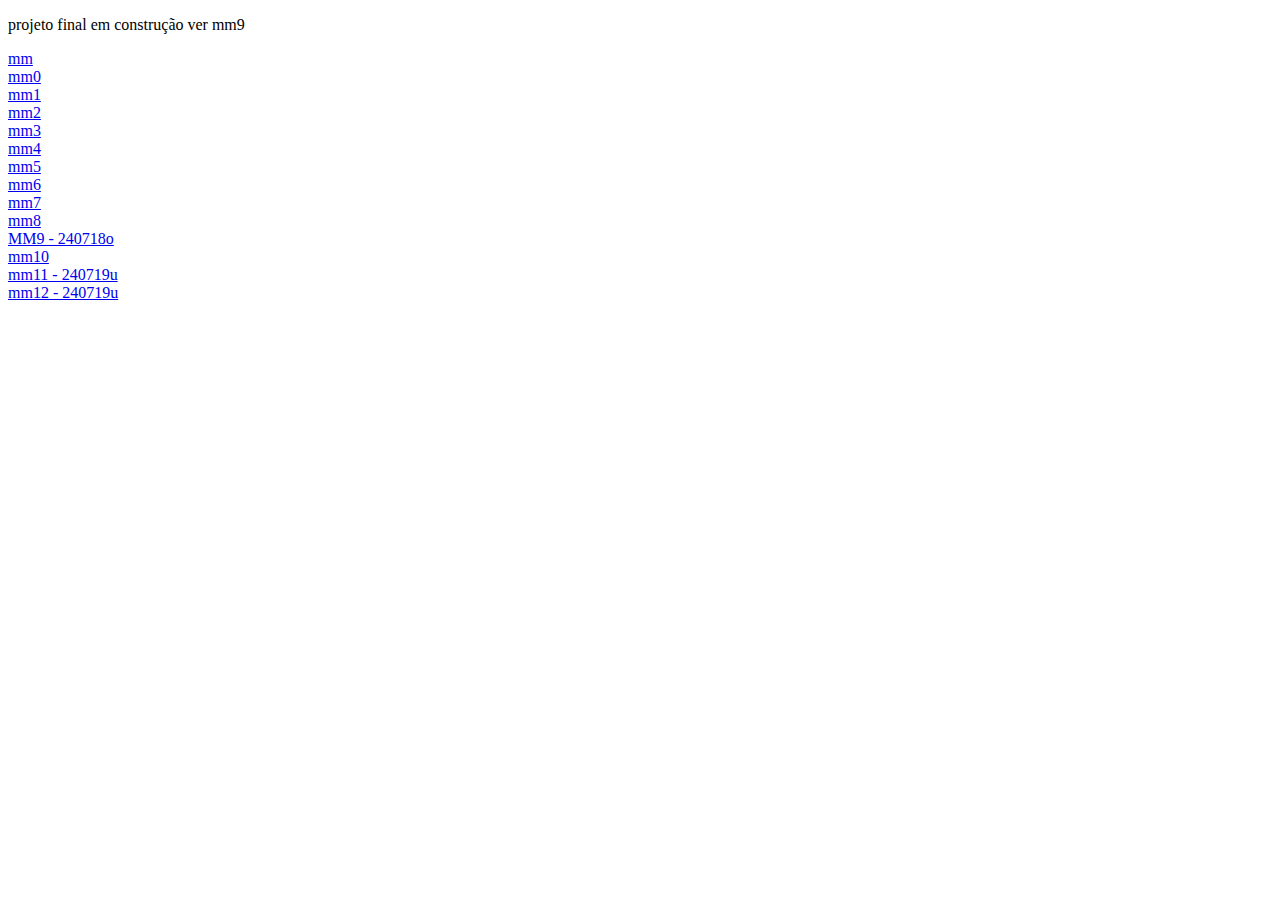
<file: index.html>
<!DOCTYPE html>
<html lang="en">
<head>
    <meta charset="UTF-8">
    <meta name="viewport" content="width=device-width, initial-scale=1.0">
    <title>mm</title>
</head>
<body>
    <p>projeto final em construção ver mm9</p>
    <a href="index.html">mm</a><br>
    <a href="mm0.html">mm0</a><br>
    <a href="mm1.html">mm1</a><br>
    <a href="mm2.html">mm2</a><br>
    <a href="mm3.html">mm3</a><br>
    <a href="mm4.html">mm4</a><br>
    <a href="mm5.html">mm5</a><br>
    <a href="mm6.html">mm6</a><br>
    <a href="mm7.html">mm7</a><br>
    <a href="mm8.html">mm8</a><br>
    <a href="mm9.html">MM9 - 240718o</a><br>
    <a href="mm10.html">mm10</a><br>
    <a href="mm11.html">mm11 - 240719u</a><br>
    <a href="mm12.html">mm12 - 240719u</a><br>
</body>
</html>
</file>
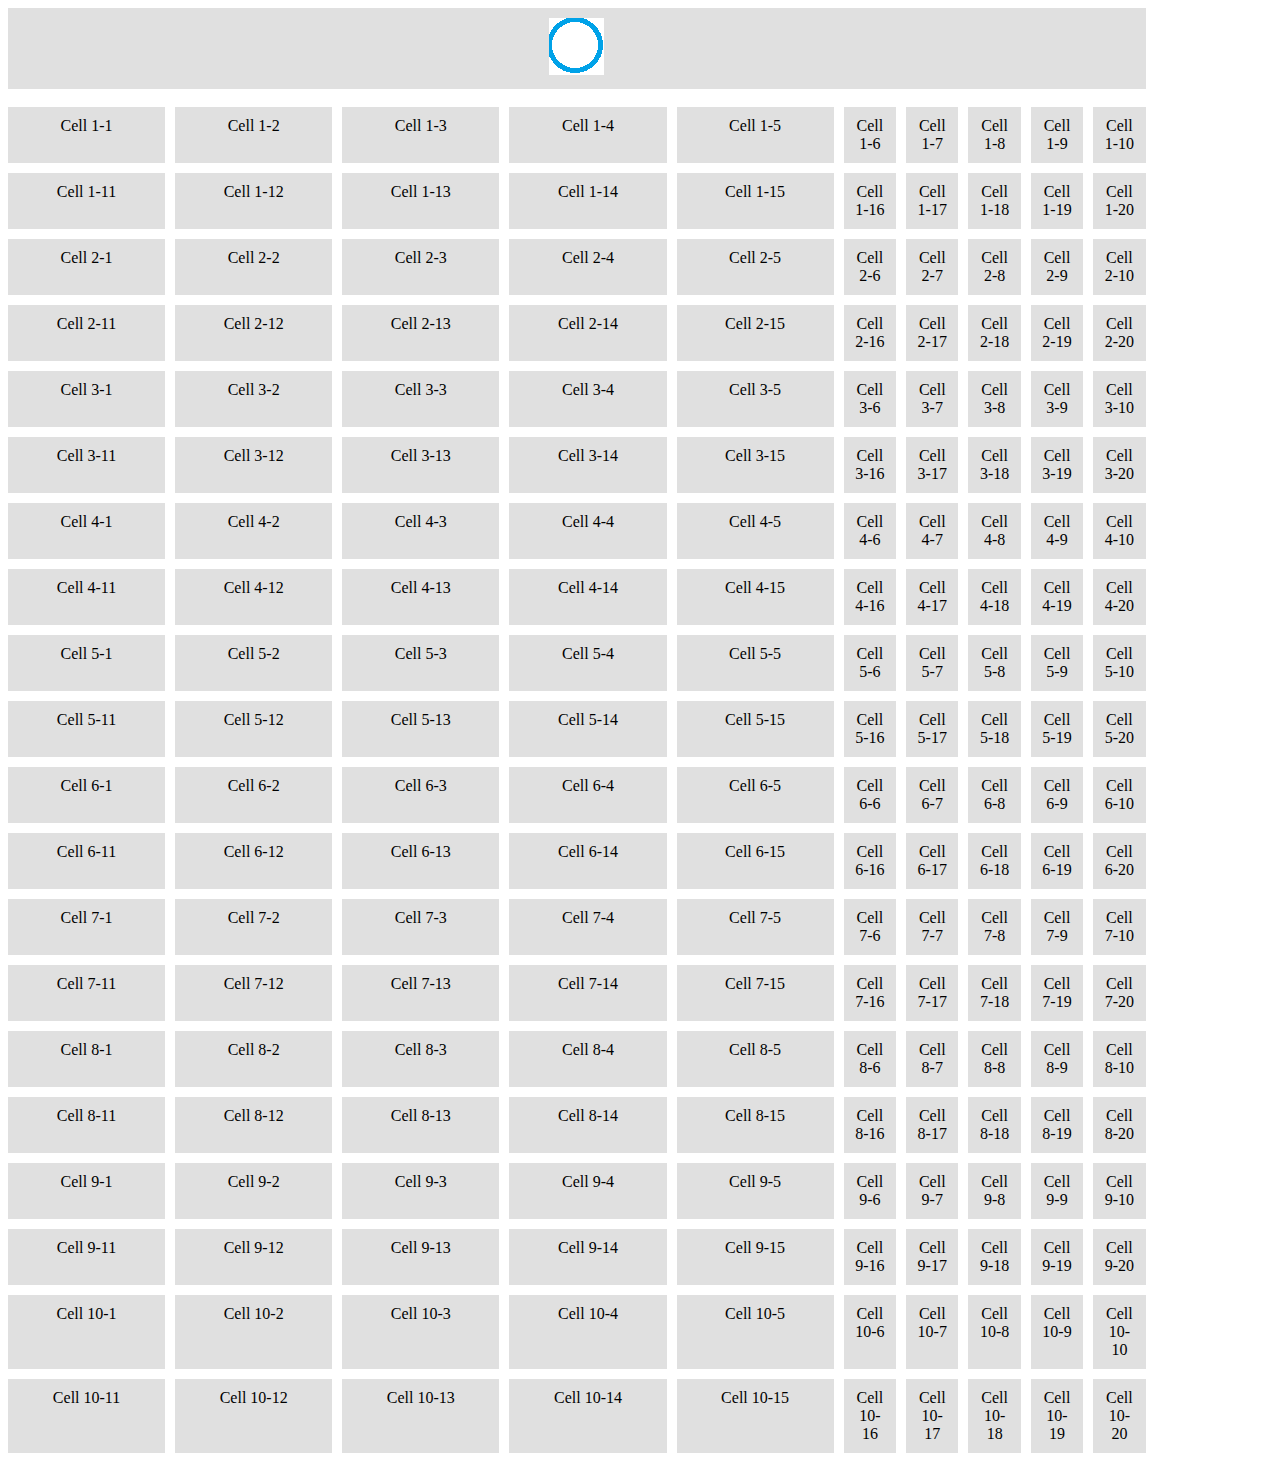
<file: mm0.html>
<!DOCTYPE html>
<html>
<head>
  <style>
    .grid0 {
      display: grid;
      grid-template-columns: 1fr;
      grid-gap: 10px;
      width: 90%;
    }
    .grid {
      display: grid;
      /*grid-template-columns: repeat(20, 1fr);*/
      grid-template-columns: 3fr 3fr 3fr 3fr 3fr 1fr 1fr 1fr 1fr 1fr;
      grid-gap: 10px;
      width: 90%;
    }
    .grid-item {
      background-color: #e0e0e0;
      padding: 10px;
      text-align: center;
    }
    .grid-item0 {
      background-color: #a79685;
      padding: 10px 20px 30px 40px;
    /*  grid-column-start: 1;
      grid-column-end: 21; */
      text-align: center;
    }
  </style>
</head>
<body>
  <div class="grid0" id="myGrid0"></div>
  <br>
  <div class="grid" id="myGrid"></div>

  <script>
    // Define the grid size
    const rows = 10;
    const columns = 20;

    // Get the grid container element
    /*const gridContainer0 = document.getElementById('myGrid0');

    const gridItem0 = document.createElement('div');
        gridItem0.className = 'grid-item0';
        gridItem0.textContent = "gird header";

        var elem = document.createElement("img");
        elem.src = "bola.png";
        //elem.setAttribute("height", "768");
        //elem.setAttribute("width", "1024");
        // elem.setAttribute("alt", "Flower");
        //document.getElementById("placehere").appendChild("elem");
        document.getElementById("myGrid0").appendChild("elem");

        gridContainer0.appendChild(gridItem0);

*/
    const gridContainer0 = document.getElementById('myGrid0');

    const gridItem = document.createElement('div');
    gridItem.className = 'grid-item';
    gridItem.id = "um";
    //gridItem.textContent = `Cell ${0}-${0}`;
    gridItem.innerHTML = "<img src='bola.png'>";

    // Append the grid item to the grid container
    gridContainer0.appendChild(gridItem);

    const gridContainer = document.getElementById('myGrid');

    // Create the grid dynamically
    for (let i = 0; i < rows; i++) {
      for (let j = 0; j < columns; j++) {
        // Create a grid item element
        const gridItem = document.createElement('div');
        gridItem.className = 'grid-item';
        var idiota = "id"+j.toString()+i.toString();
        console.log(idiota); 
        gridItem.id = idiota;
        gridItem.textContent = `Cell ${i + 1}-${j + 1}`;
        // gridItem.innerHTML = "<img src='bola.png'>";

        // Append the grid item to the grid container
        gridContainer.appendChild(gridItem);
      }
    }
  </script>
</body>
</html>
</file>
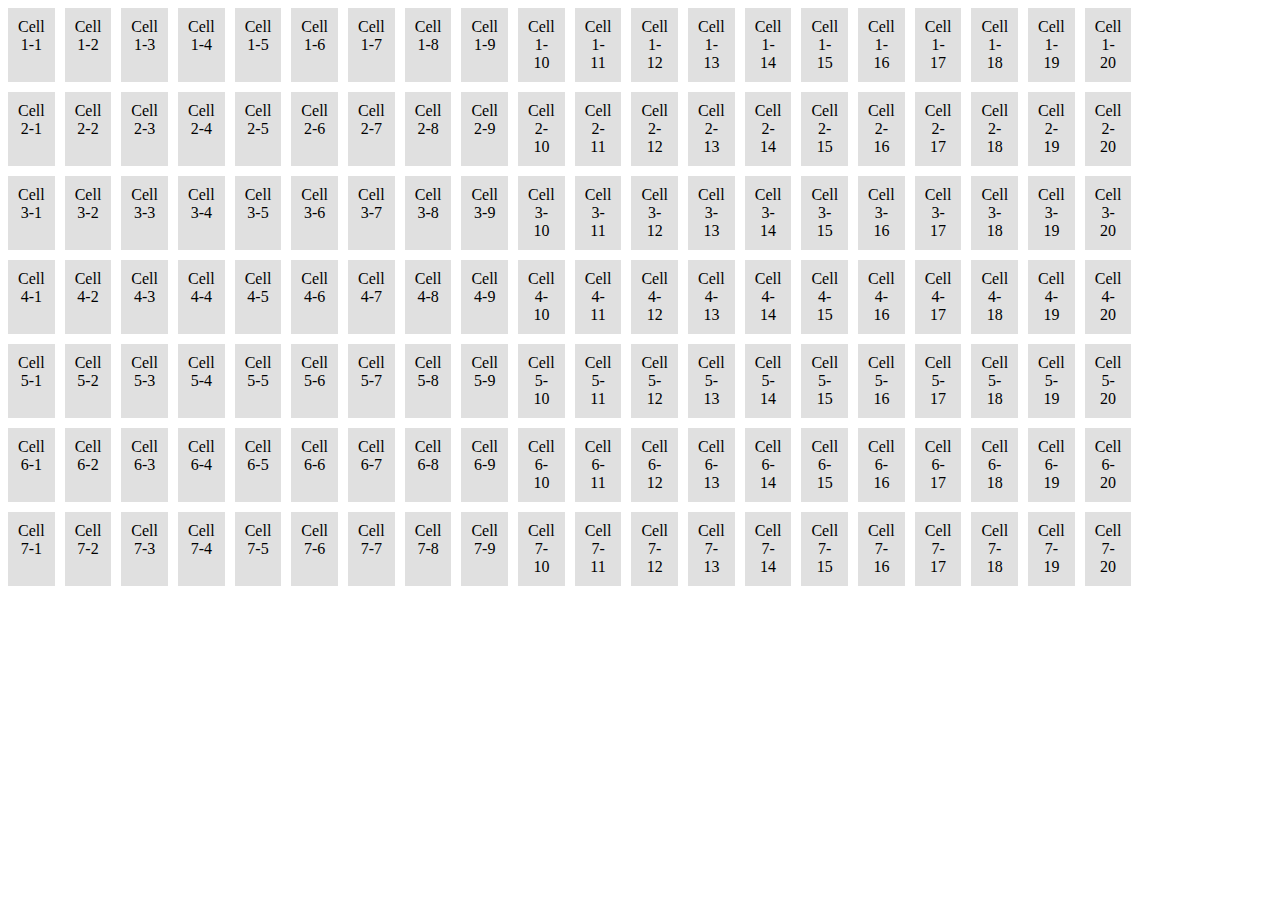
<file: mm10.html>
<!DOCTYPE html>
<html>
<head>
  <style>
    .grid {
      display: grid;
      grid-template-columns: repeat(20, 1fr);
      grid-gap: 10px;
      width: 500px;
    }
    .grid-item {
      background-color: #e0e0e0;
      padding: 10px;
      text-align: center;
    }
  </style>
</head>
<body>
  <div class="grid" id="myGrid"></div>

  <script>
    // Define the grid size
    const rows = 7;
    const columns = 20;

    // Get the grid container element
    const gridContainer = document.getElementById('myGrid');

    // Create the grid dynamically
    for (let i = 0; i < rows; i++) {
      for (let j = 0; j < columns; j++) {
        // Create a grid item element
        const gridItem = document.createElement('div');
        gridItem.className = 'grid-item';
        gridItem.textContent = `Cell ${i + 1}-${j + 1}`;

        // Append the grid item to the grid container
        gridContainer.appendChild(gridItem);
      }
    }
  </script>
</body>
</html>
</file>
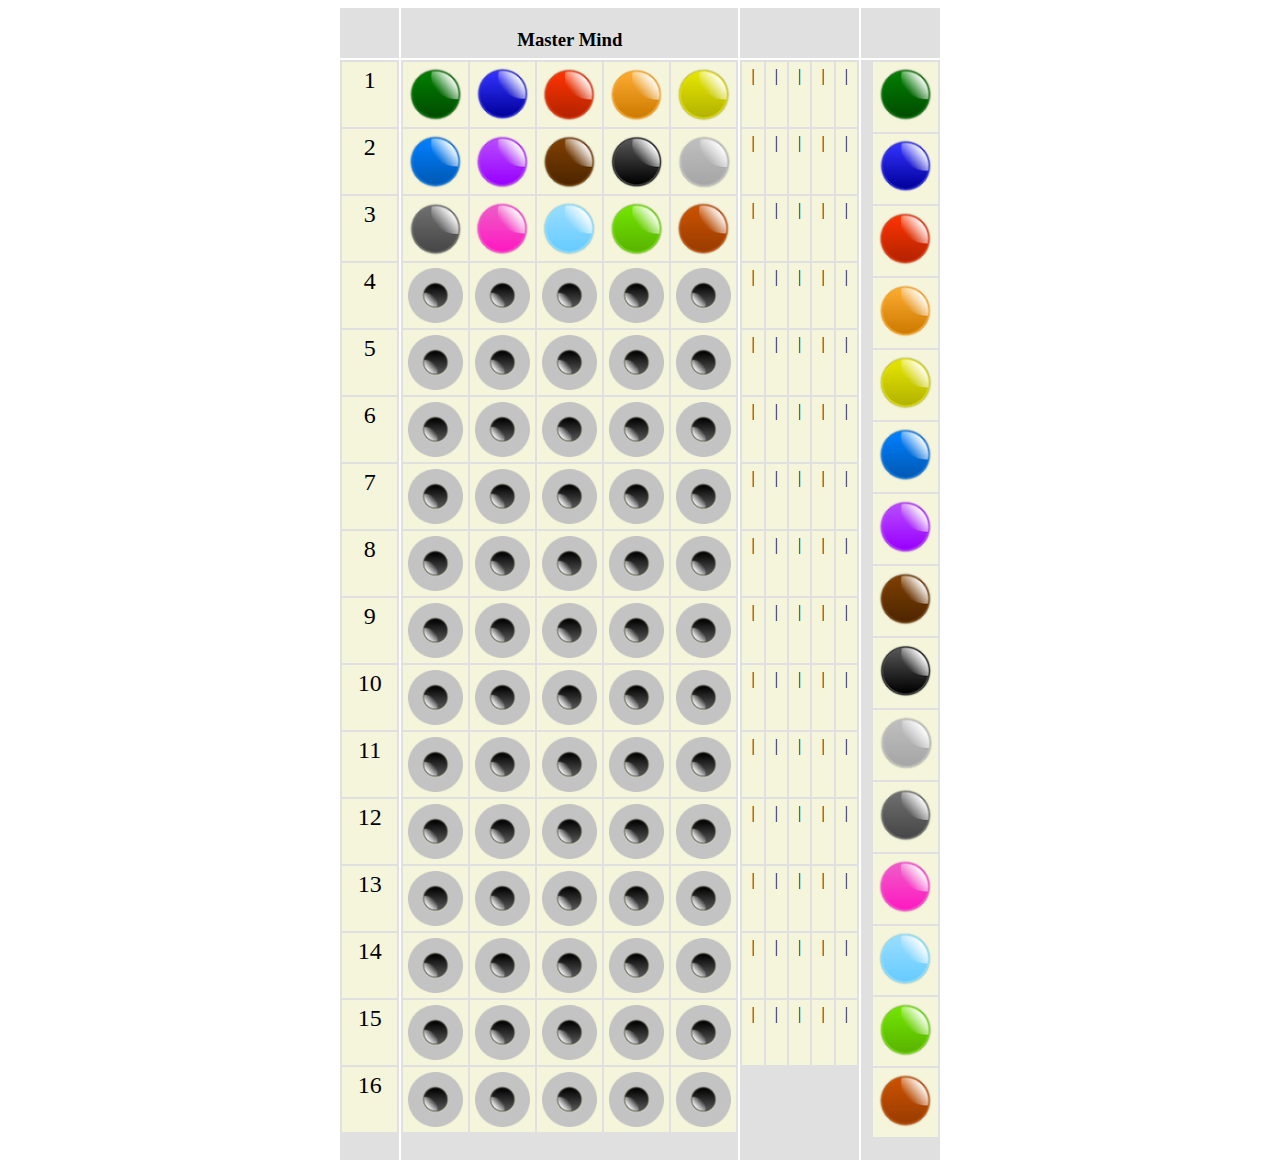
<file: mm11.html>
<!DOCTYPE html>
<html>
<head>
    <style>
        .grid {
            display: grid;
            /*grid-template-columns: repeat(20, 1fr);*/
            grid-template-columns: 1fr 5fr 2fr 1fr;
            grid-template-rows: 50px 1100px;
            grid-gap: 2px;
            /*width: 40%; */
            /* align-content: space-between;
            justify-content: space-around; */
            /* justify-content: space-evenly; */
            /* grid-template-areas:
                " a a a a"
                " a a a a"; */
            box-sizing: border-box;
            width: 600px;
            height: 1150px;
            margin-left: auto;
            margin-right: auto;
        }
        .grid-item {
            background-color: #e0e0e0;
            padding: 2px;
            text-align: center;
        }
        .numlinha {
            display: grid;
            grid-column: 1 / 1;
            grid-row: 2 / 1;
            grid-template-columns: 1fr;
            grid-template-rows: repeat(16, 65px);
            grid-gap: 2px;
            /*margin: 0;
            position: absolute;
            top: 50%; */
        }
        .jogadas {
            display: grid;
            grid-column: 2 / 1;
            grid-row: 2 / 1;
            grid-template-columns: repeat(5, 1fr);
            grid-template-rows: repeat(16, 65px);
            grid-gap: 2px;
        }
        .subitem {
            background-color: beige;
            padding: 5px;
            text-align: center;
        }
        .numlinhas {
            background-color: beige;
            padding: 5px;
            text-align: center;
            font-stretch: extra-expanded;
            font-size: x-large;
        }
        .pontos {
            display: grid;
            grid-column: 3 / 1;
            grid-row: 2 / 1;
            grid-template-columns: repeat(5, 1fr);
            grid-template-rows: repeat(16, 65px);
            grid-gap: 2px;
        }
        .pontuacao {
            background-color: beige;
            padding: 5px;
            text-align: center;
        }
        .palete {
            display: grid;
            grid-column: 4 / 1;
            grid-row: 2 / 1;
            grid-template-columns: 1fr;
            grid-template-rows: repeat(12, 70px);
            grid-gap: 2px;
            margin-left: 10px;
        }
    </style>
</head>
<body>
    <div class="grid" id="myGrid">
        <div class="grid-item"> </div>
        <div class="grid-item">
            <h3>Master Mind</h3>
        </div>
        <div class="grid-item">
            <h3> </h3>
        </div>
        <div class="grid-item">
            <h3> </h3>
        </div>
        <div class="grid-item">
            <div class="numlinha">
                <div class="numlinhas">1</div>
                <div class="numlinhas">2</div>
                <div class="numlinhas">3</div>
                <div class="numlinhas">4</div>
                <div class="numlinhas">5</div>
                <div class="numlinhas">6</div>
                <div class="numlinhas">7</div>
                <div class="numlinhas">8</div>
                <div class="numlinhas">9</div>
                <div class="numlinhas">10</div>
                <div class="numlinhas">11</div>
                <div class="numlinhas">12</div>
                <div class="numlinhas">13</div>
                <div class="numlinhas">14</div>
                <div class="numlinhas">15</div>
                <div class="numlinhas">16</div>
            </div>
        </div>
        <div class="grid-item">
            <div class="jogadas">
                <div class="subitem">
                    <img src="img55/green.png" />
                </div>
                <div class="subitem">
                    <img src="img55/indigo.png" />
                </div>
                <div class="subitem">
                    <img src="img55/red.png" />
                </div>
                <div class="subitem">
                    <img src="img55/orange.png" />
                </div>
                <div class="subitem">
                    <img src="img55/yellow.png" />
                </div>
                <div class="subitem">
                    <img src="img55/blue.png" />
                </div>
                <div class="subitem">
                    <img src="img55/violet.png" />
                </div>
                <div class="subitem">
                    <img src="img55/brown.png" />
                </div>
                <div class="subitem">
                    <img src="img55/black.png" />
                </div>
                <div class="subitem">
                    <img src="img55/white.png" />
                </div>
                <div class="subitem">
                    <img src="img55/grey.png" />
                </div>
                <div class="subitem">
                    <img src="img55/pink.png" />
                </div>
                <div class="subitem">
                    <img src="img55/cyan.png" />
                </div>
                <div class="subitem">
                    <img src="img55/lettuce.png" />
                </div>
                <div class="subitem">
                    <img src="img55/caramel.png" />
                </div>
                <div class="subitem">
                    <img src="img55/furo25.png" />
                </div>
                <div class="subitem">
                    <img src="img55/furo25.png" />
                </div>
                <div class="subitem">
                    <img src="img55/furo25.png" />
                </div>
                <div class="subitem">
                    <img src="img55/furo25.png" />
                </div>
                <div class="subitem">
                    <img src="img55/furo25.png" />
                </div>
                <div class="subitem">
                    <img src="img55/furo25.png" />
                </div>
                <div class="subitem">
                    <img src="img55/furo25.png" />
                </div>
                <div class="subitem">
                    <img src="img55/furo25.png" />
                </div>
                <div class="subitem">
                    <img src="img55/furo25.png" />
                </div>
                <div class="subitem">
                    <img src="img55/furo25.png" />
                </div>
                <div class="subitem">
                    <img src="img55/furo25.png" />
                </div>
                <div class="subitem">
                    <img src="img55/furo25.png" />
                </div>
                <div class="subitem">
                    <img src="img55/furo25.png" />
                </div>
                <div class="subitem">
                    <img src="img55/furo25.png" />
                </div>
                <div class="subitem">
                    <img src="img55/furo25.png" />
                </div>
                <div class="subitem">
                    <img src="img55/furo25.png" />
                </div>
                <div class="subitem">
                    <img src="img55/furo25.png" />
                </div>
                <div class="subitem">
                    <img src="img55/furo25.png" />
                </div>
                <div class="subitem">
                    <img src="img55/furo25.png" />
                </div>
                <div class="subitem">
                    <img src="img55/furo25.png" />
                </div>
                <div class="subitem">
                    <img src="img55/furo25.png" />
                </div>
                <div class="subitem">
                    <img src="img55/furo25.png" />
                </div>
                <div class="subitem">
                    <img src="img55/furo25.png" />
                </div>
                <div class="subitem">
                    <img src="img55/furo25.png" />
                </div>
                <div class="subitem">
                    <img src="img55/furo25.png" />
                </div>
                <div class="subitem">
                    <img src="img55/furo25.png" />
                </div>
                <div class="subitem">
                    <img src="img55/furo25.png" />
                </div>
                <div class="subitem">
                    <img src="img55/furo25.png" />
                </div>
                <div class="subitem">
                    <img src="img55/furo25.png" />
                </div>
                <div class="subitem">
                    <img src="img55/furo25.png" />
                </div>
                <div class="subitem">
                    <img src="img55/furo25.png" />
                </div>
                <div class="subitem">
                    <img src="img55/furo25.png" />
                </div>
                <div class="subitem">
                    <img src="img55/furo25.png" />
                </div>
                <div class="subitem">
                    <img src="img55/furo25.png" />
                </div>
                <div class="subitem">
                    <img src="img55/furo25.png" />
                </div>
                <div class="subitem">
                    <img src="img55/furo25.png" />
                </div>
                <div class="subitem">
                    <img src="img55/furo25.png" />
                </div>
                <div class="subitem">
                    <img src="img55/furo25.png" />
                </div>
                <div class="subitem">
                    <img src="img55/furo25.png" />
                </div>
                <div class="subitem">
                    <img src="img55/furo25.png" />
                </div>
                <div class="subitem">
                    <img src="img55/furo25.png" />
                </div>
                <div class="subitem">
                    <img src="img55/furo25.png" />
                </div>
                <div class="subitem">
                    <img src="img55/furo25.png" />
                </div>
                <div class="subitem">
                    <img src="img55/furo25.png" />
                </div>
                <div class="subitem">
                    <img src="img55/furo25.png" />
                </div>
                <div class="subitem">
                    <img src="img55/furo25.png" />
                </div>
                <div class="subitem">
                    <img src="img55/furo25.png" />
                </div>
                <div class="subitem">
                    <img src="img55/furo25.png" />
                </div>
                <div class="subitem">
                    <img src="img55/furo25.png" />
                </div>
                <div class="subitem">
                    <img src="img55/furo25.png" />
                </div>
                <div class="subitem">
                    <img src="img55/furo25.png" />
                </div>
                <div class="subitem">
                    <img src="img55/furo25.png" />
                </div>
                <div class="subitem">
                    <img src="img55/furo25.png" />
                </div>
                <div class="subitem">
                    <img src="img55/furo25.png" />
                </div>
                <div class="subitem">
                    <img src="img55/furo25.png" />
                </div>
                <div class="subitem">
                    <img src="img55/furo25.png" />
                </div>
                <div class="subitem">
                    <img src="img55/furo25.png" />
                </div>
                <div class="subitem">
                    <img src="img55/furo25.png" />
                </div>
                <div class="subitem">
                    <img src="img55/furo25.png" />
                </div>
                <div class="subitem">
                    <img src="img55/furo25.png" />
                </div>
                <div class="subitem">
                    <img src="img55/furo25.png" />
                </div>
                <div class="subitem">
                    <img src="img55/furo25.png" />
                </div>
                <div class="subitem">
                    <img src="img55/furo25.png" />
                </div>
                <div class="subitem">
                    <img src="img55/furo25.png" />
                </div>
                <div class="subitem">
                    <img src="img55/furo25.png" />
                </div>
            </div>
        </div>
        <div class="grid-item">
            <div class="pontos">
                <div  class="pontuacao">|</div><div  class="pontuacao">|</div><div  class="pontuacao">|</div><div  class="pontuacao">|</div><div  class="pontuacao">|</div>
                <div  class="pontuacao">|</div><div  class="pontuacao">|</div><div  class="pontuacao">|</div><div  class="pontuacao">|</div><div  class="pontuacao">|</div>
                <div  class="pontuacao">|</div><div  class="pontuacao">|</div><div  class="pontuacao">|</div><div  class="pontuacao">|</div><div  class="pontuacao">|</div>
                <div  class="pontuacao">|</div><div  class="pontuacao">|</div><div  class="pontuacao">|</div><div  class="pontuacao">|</div><div  class="pontuacao">|</div>
                <div  class="pontuacao">|</div><div  class="pontuacao">|</div><div  class="pontuacao">|</div><div  class="pontuacao">|</div><div  class="pontuacao">|</div>
                <div  class="pontuacao">|</div><div  class="pontuacao">|</div><div  class="pontuacao">|</div><div  class="pontuacao">|</div><div  class="pontuacao">|</div>
                <div  class="pontuacao">|</div><div  class="pontuacao">|</div><div  class="pontuacao">|</div><div  class="pontuacao">|</div><div  class="pontuacao">|</div>
                <div  class="pontuacao">|</div><div  class="pontuacao">|</div><div  class="pontuacao">|</div><div  class="pontuacao">|</div><div  class="pontuacao">|</div>
                <div  class="pontuacao">|</div><div  class="pontuacao">|</div><div  class="pontuacao">|</div><div  class="pontuacao">|</div><div  class="pontuacao">|</div>
                <div  class="pontuacao">|</div><div  class="pontuacao">|</div><div  class="pontuacao">|</div><div  class="pontuacao">|</div><div  class="pontuacao">|</div>
                <div  class="pontuacao">|</div><div  class="pontuacao">|</div><div  class="pontuacao">|</div><div  class="pontuacao">|</div><div  class="pontuacao">|</div>
                <div  class="pontuacao">|</div><div  class="pontuacao">|</div><div  class="pontuacao">|</div><div  class="pontuacao">|</div><div  class="pontuacao">|</div>
                <div  class="pontuacao">|</div><div  class="pontuacao">|</div><div  class="pontuacao">|</div><div  class="pontuacao">|</div><div  class="pontuacao">|</div>
                <div  class="pontuacao">|</div><div  class="pontuacao">|</div><div  class="pontuacao">|</div><div  class="pontuacao">|</div><div  class="pontuacao">|</div>
                <div  class="pontuacao">|</div><div  class="pontuacao">|</div><div  class="pontuacao">|</div><div  class="pontuacao">|</div><div  class="pontuacao">|</div>
            </div>
        </div>
        <div class="grid-item">
            <div class="palete">
                <div class="subitem">
                    <input type="image" src="img55/green.png" />
                    <!-- img src="img55/green.png" / -->
                </div>
                <div class="subitem">
                    <img src="img55/indigo.png" />
                </div>
                <div class="subitem">
                    <img src="img55/red.png" />
                </div>
                <div class="subitem">
                    <img src="img55/orange.png" />
                </div>
                <div class="subitem">
                    <img src="img55/yellow.png" />
                </div>
                <div class="subitem">
                    <img src="img55/blue.png" />
                </div>
                <div class="subitem">
                    <img src="img55/violet.png" />
                </div>
                <div class="subitem">
                    <img src="img55/brown.png" />
                </div>
                <div class="subitem">
                    <img src="img55/black.png" />
                </div>
                <div class="subitem">
                    <img src="img55/white.png" />
                </div>
                <div class="subitem">
                    <img src="img55/grey.png" />
                </div>
                <div class="subitem">
                    <img src="img55/pink.png" />
                </div>
                <div class="subitem">
                    <img src="img55/cyan.png" />
                </div>
                <div class="subitem">
                    <img src="img55/lettuce.png" />
                </div>
                <div class="subitem">
                    <img src="img55/caramel.png" />
                </div>
            </div>
        </div>
    </div>
</body>
</html>
</file>
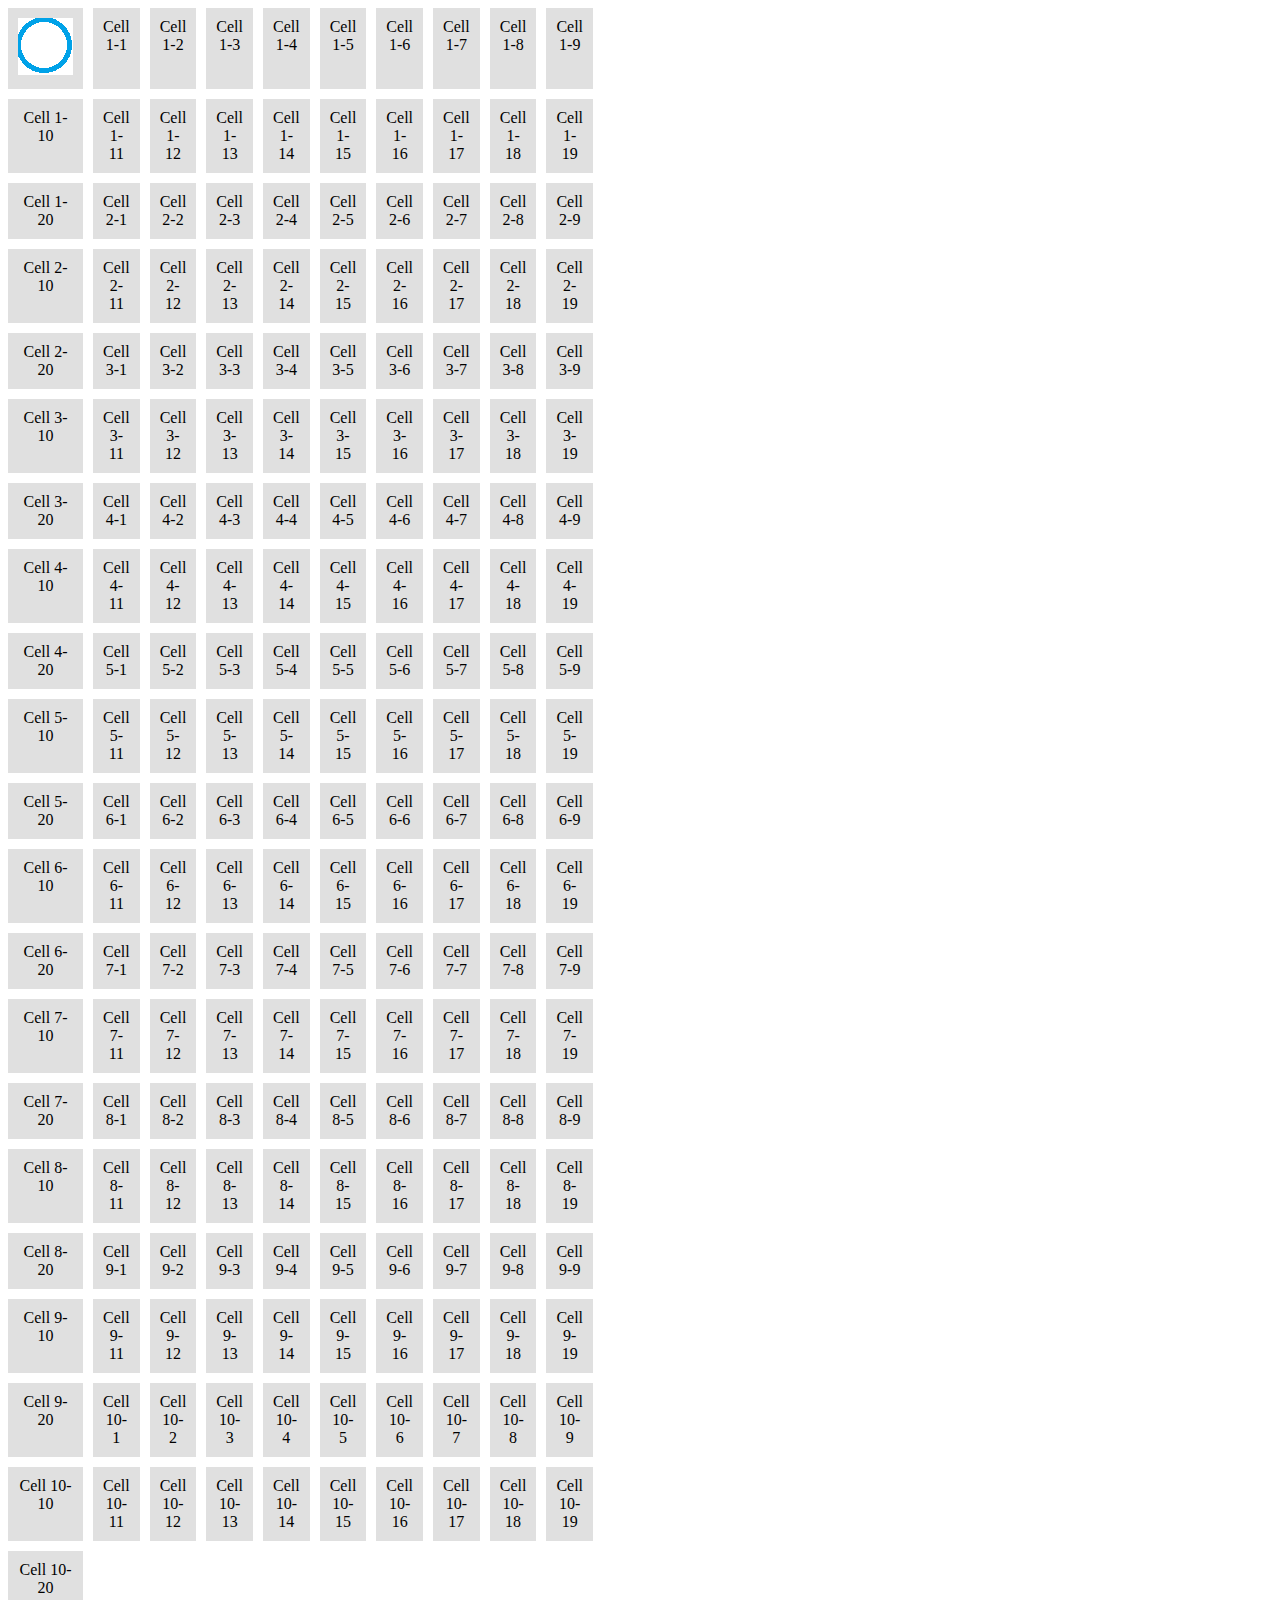
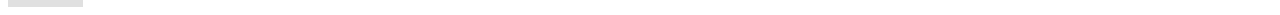
<file: mm4.html>
<!DOCTYPE html>
<html>
<head>
  <style>
    .grid0 {
      display: grid;
      grid-template-columns: 1fr 1fr;
      grid-gap: 10px;
      width: 90%;
    }
    .grid {
      display: grid;
      /*grid-template-columns: repeat(20, 1fr);*/
      grid-template-columns: 2fr 2fr 2fr 2fr 2fr 1fr 1fr 1fr 1fr 1fr;
      grid-gap: 10px;
      width: 500px;
    }
    .grid-item {
      background-color: #e0e0e0;
      padding: 10px;
      text-align: center;
    }
    .grid-item0 {
      background-color: #a79685;
      padding: 10px 20px 30px 40px;
    /*  grid-column-start: 1;
      grid-column-end: 21; */
      text-align: center;
    }
  </style>
</head>
<body>
  <div class="grid" id="myGrid0"></div>
  <div class="grid" id="myGrid"></div>

  <script>
    // Define the grid size
    const rows = 10;
    const columns = 20;

    // Get the grid container element
    /*const gridContainer0 = document.getElementById('myGrid0');

    const gridItem0 = document.createElement('div');
        gridItem0.className = 'grid-item0';
        gridItem0.textContent = "gird header";

        var elem = document.createElement("img");
        elem.src = "bola.png";
        //elem.setAttribute("height", "768");
        //elem.setAttribute("width", "1024");
        // elem.setAttribute("alt", "Flower");
        //document.getElementById("placehere").appendChild("elem");
        document.getElementById("myGrid0").appendChild("elem");

        gridContainer0.appendChild(gridItem0);

*/
    const gridContainer = document.getElementById('myGrid');

    const gridItem = document.createElement('div');
        gridItem.className = 'grid-item';
        gridItem.id = "um";
        //gridItem.textContent = `Cell ${0}-${0}`;
        gridItem.innerHTML = "<img src='bola.png'>";

        // Append the grid item to the grid container
        gridContainer.appendChild(gridItem);

    // Create the grid dynamically
    for (let i = 0; i < rows; i++) {
      for (let j = 0; j < columns; j++) {
        // Create a grid item element
        const gridItem = document.createElement('div');
        gridItem.className = 'grid-item';
        var idiota = "id"+j.toString()+i.toString();
        console.log(idiota); 
        gridItem.id = idiota;
        gridItem.textContent = `Cell ${i + 1}-${j + 1}`;
        // gridItem.innerHTML = "<img src='bola.png'>";

        // Append the grid item to the grid container
        gridContainer.appendChild(gridItem);
      }
    }
  </script>
</body>
</html>
</file>
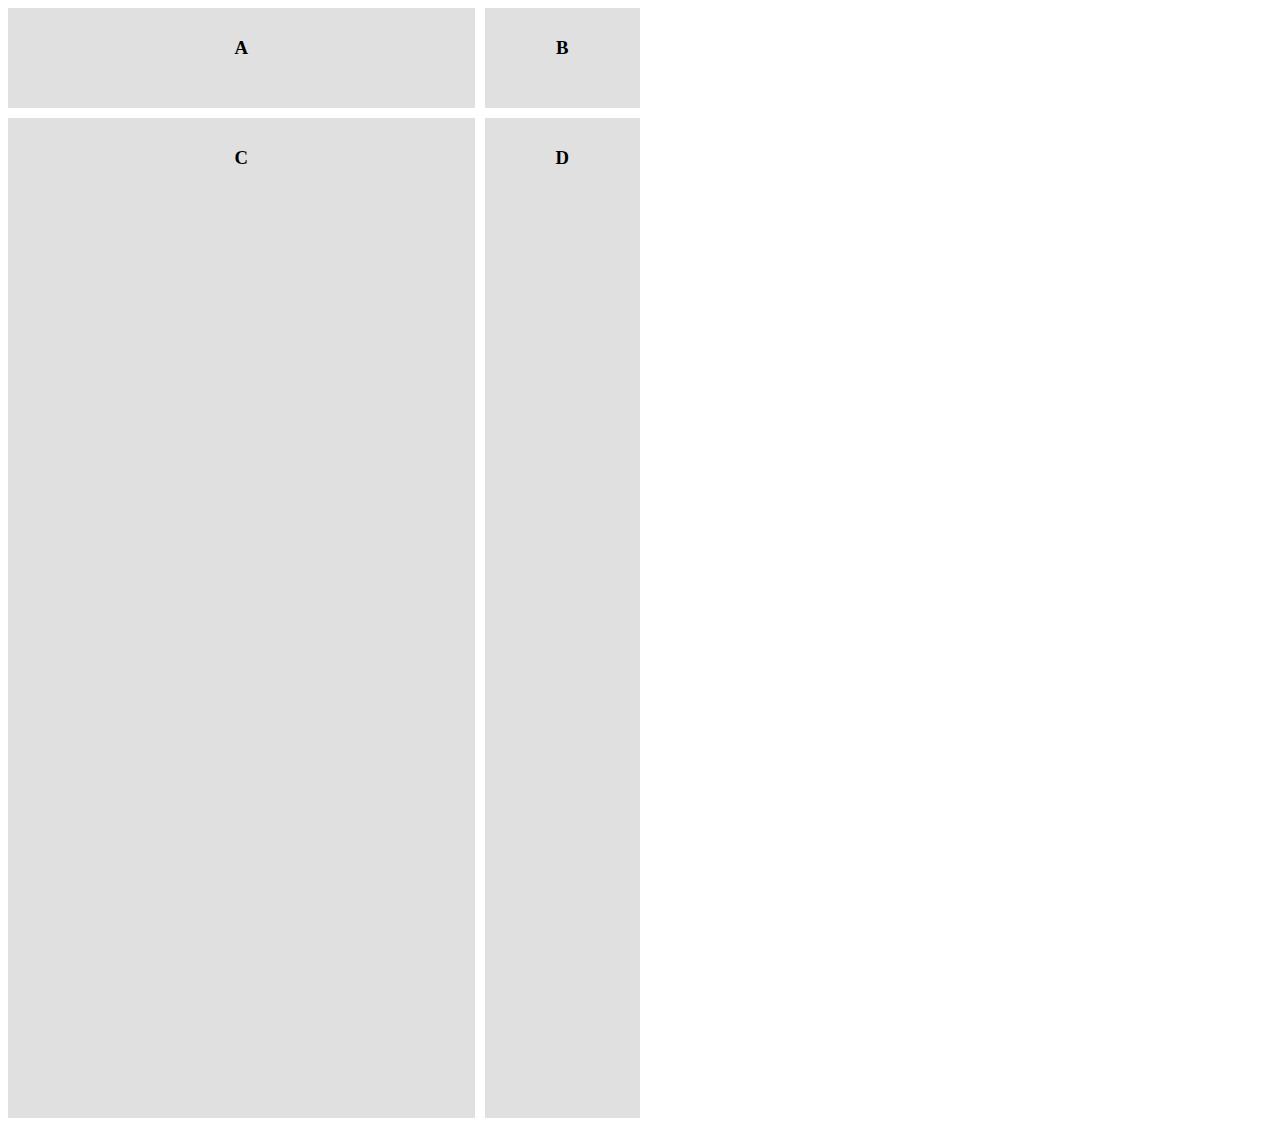
<file: mm5.html>
<!DOCTYPE html>
<html>
<head>
    <style>
        .grid {
            display: grid;
            /*grid-template-columns: repeat(20, 1fr);*/
            grid-template-columns: 3fr 1fr;
            grid-template-rows: 100px 1000px;
            grid-gap: 10px;
            width: 50%;
        }
        .grid-item {
            background-color: #e0e0e0;
            padding: 10px;
            text-align: center;
        }
    </style>
</head>
<body>
    <div class="grid" id="myGrid">
        <div class="grid-item">
            <h3>A</h3>
        </div>
        <div class="grid-item">
            <h3>B</h3>
        </div>
        <div class="grid-item">
            <h3>C</h3>
        </div>
        <div class="grid-item">
            <h3>D</h3>
        </div>
    </div>
</body>
</html>
</file>
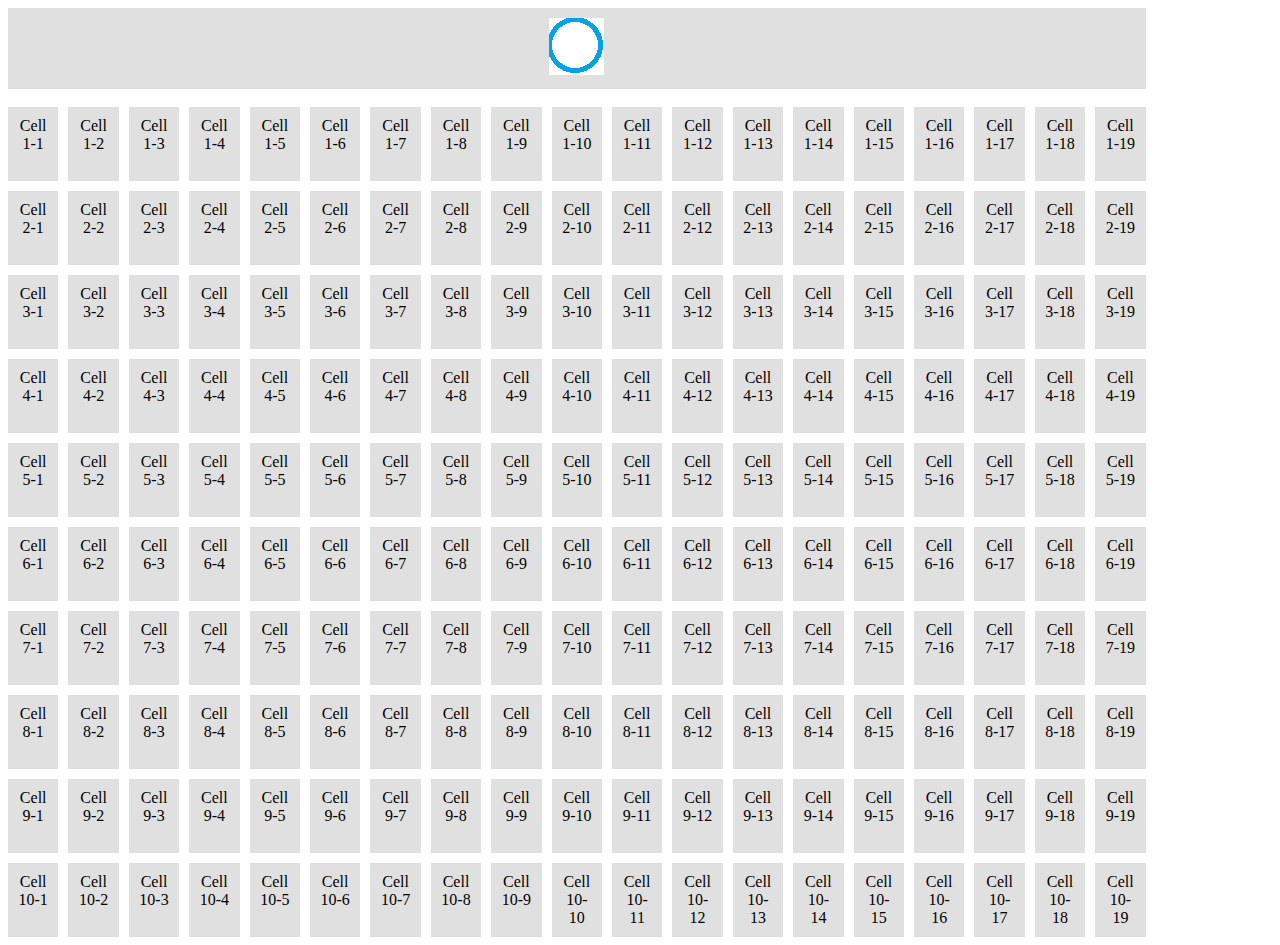
<file: mm6.html>
<!DOCTYPE html>
<html>
<head>
  <style>
    .grid0 {
      display: grid;
      grid-template-columns: 1fr;
      grid-gap: 10px;
      width: 90%;
    }
    .grid {
      display: grid;
      grid-template-columns: repeat(19, 1fr);
      grid-template-rows: repeat(10, 1fr);
      /*grid-template-columns: 3fr 3fr 3fr 3fr 3fr 1fr 1fr 1fr 1fr 1fr;*/
      grid-gap: 10px;
      width: 90%;
    }
    .grid-item {
      background-color: #e0e0e0;
      padding: 10px;
      text-align: center;
    }
    .grid-item0 {
      background-color: #a79685;
      padding: 10px 20px 30px 40px;
    /*  grid-column-start: 1;
      grid-column-end: 21; */
      text-align: center;
    }
  </style>
</head>
<body>
  <div class="grid0" id="myGrid0"></div>
  <br>
  <div class="grid" id="myGrid"></div>

  <script>
    // Define the grid size
    const rows = 10;
    const columns = 19;

    // Get the grid container element
    /*const gridContainer0 = document.getElementById('myGrid0');

    const gridItem0 = document.createElement('div');
        gridItem0.className = 'grid-item0';
        gridItem0.textContent = "gird header";

        var elem = document.createElement("img");
        elem.src = "bola.png";
        //elem.setAttribute("height", "768");
        //elem.setAttribute("width", "1024");
        // elem.setAttribute("alt", "Flower");
        //document.getElementById("placehere").appendChild("elem");
        document.getElementById("myGrid0").appendChild("elem");

        gridContainer0.appendChild(gridItem0);

*/
    const gridContainer0 = document.getElementById('myGrid0');

    const gridItem = document.createElement('div');
    gridItem.className = 'grid-item';
    gridItem.id = "um";
    //gridItem.textContent = `Cell ${0}-${0}`;
    gridItem.innerHTML = "<img src='bola.png'>";

    // Append the grid item to the grid container
    gridContainer0.appendChild(gridItem);

    const gridContainer = document.getElementById('myGrid');

    // Create the grid dynamically
    for (let i = 0; i < rows; i++) {
      for (let j = 0; j < columns; j++) {
        // Create a grid item element
        const gridItem = document.createElement('div');
        gridItem.className = 'grid-item';
        var idiota = "id"+j.toString()+i.toString();
        console.log(idiota); 
        gridItem.id = idiota;
        gridItem.textContent = `Cell ${i + 1}-${j + 1}`;
        // gridItem.innerHTML = "<img src='bola.png'>";

        // Append the grid item to the grid container
        gridContainer.appendChild(gridItem);
      }
    }
  </script>
</body>
</html>
</file>
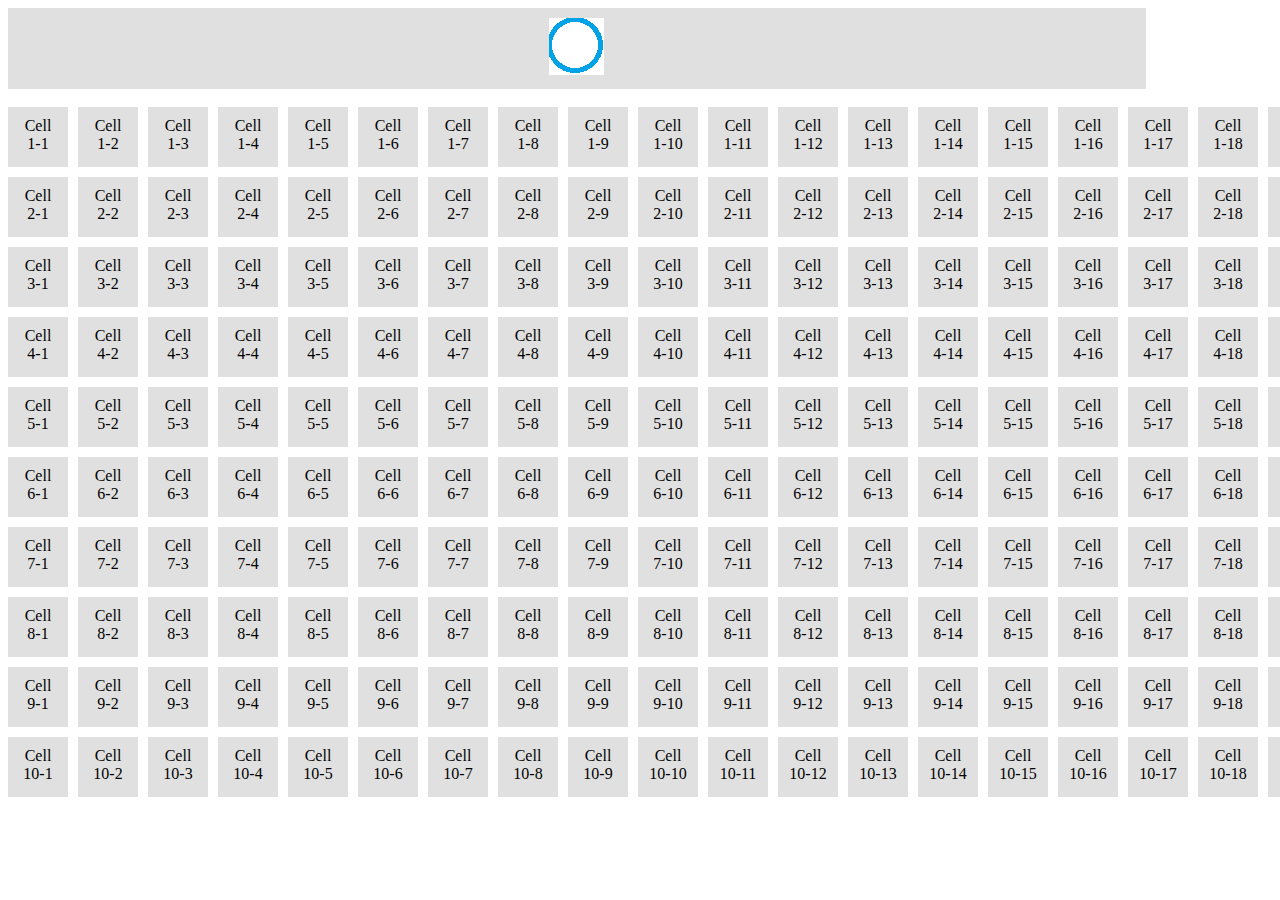
<file: mm7.html>
<!DOCTYPE html>
<html>
<head>
  <style>
    .grid0 {
      display: grid;
      grid-template-columns: 1fr;
      grid-gap: 2px;
      width: 90%;
    }
    .grid {
      display: grid;
      grid-template-columns: repeat(19, 60px);
      grid-template-rows: repeat(10, 60px);
      /*grid-template-columns: 3fr 3fr 3fr 3fr 3fr 1fr 1fr 1fr 1fr 1fr;*/
      grid-gap: 10px;
      width: 90%;
    }
    .grid-item {
      background-color: #e0e0e0;
      padding: 10px;
      text-align: center;
    }
    .grid-item0 {
      background-color: #a79685;
      padding: 10px 20px 30px 40px;
    /*  grid-column-start: 1;
      grid-column-end: 21; */
      text-align: center;
    }
  </style>
</head>
<body>
  <div class="grid0" id="myGrid0"></div>
  <br>
  <div class="grid" id="myGrid"></div>

  <script>
    // Define the grid size
    const rows = 10;
    const columns = 19;

    // Get the grid container element
    /*const gridContainer0 = document.getElementById('myGrid0');

    const gridItem0 = document.createElement('div');
        gridItem0.className = 'grid-item0';
        gridItem0.textContent = "gird header";

        var elem = document.createElement("img");
        elem.src = "bola.png";
        //elem.setAttribute("height", "768");
        //elem.setAttribute("width", "1024");
        // elem.setAttribute("alt", "Flower");
        //document.getElementById("placehere").appendChild("elem");
        document.getElementById("myGrid0").appendChild("elem");

        gridContainer0.appendChild(gridItem0);

*/
    const gridContainer0 = document.getElementById('myGrid0');

    const gridItem = document.createElement('div');
    gridItem.className = 'grid-item';
    gridItem.id = "um";
    //gridItem.textContent = `Cell ${0}-${0}`;
    gridItem.innerHTML = "<img src='bola.png'>";

    // Append the grid item to the grid container
    gridContainer0.appendChild(gridItem);

    const gridContainer = document.getElementById('myGrid');

    // Create the grid dynamically
    for (let i = 0; i < rows; i++) {
      for (let j = 0; j < columns; j++) {
        // Create a grid item element
        const gridItem = document.createElement('div');
        gridItem.className = 'grid-item';
        var idiota = "id"+j.toString()+i.toString();
        console.log(idiota); 
        gridItem.id = idiota;
        gridItem.textContent = `Cell ${i + 1}-${j + 1}`;
        // gridItem.innerHTML = "<img src='bola.png'>";

        // Append the grid item to the grid container
        gridContainer.appendChild(gridItem);
      }
    }
  </script>
</body>
</html>
</file>
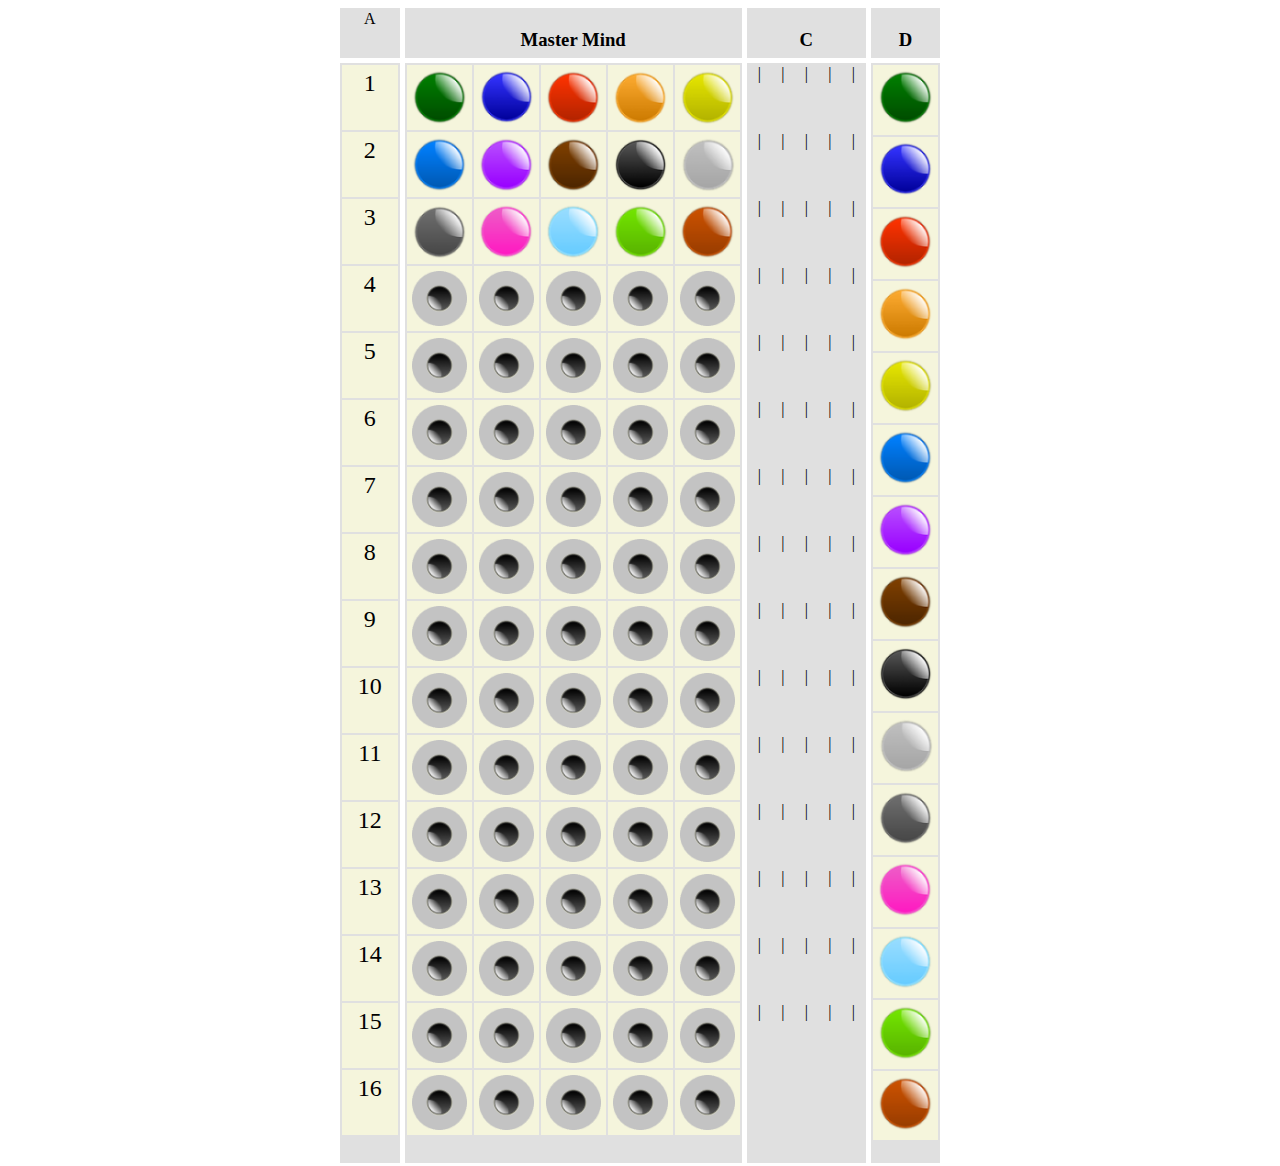
<file: mm9.html>
<!DOCTYPE html>
<html>
<head>
    <style>
        .grid {
            display: grid;
            /*grid-template-columns: repeat(20, 1fr);*/
            grid-template-columns: 1fr 5fr 2fr 1fr;
            grid-template-rows: 50px 1100px;
            grid-gap: 5px;
            /*width: 40%; */
            /* align-content: space-between;
            justify-content: space-around; */
            /* justify-content: space-evenly; */
            /* grid-template-areas:
                " a a a a"
                " a a a a"; */
            box-sizing: border-box;
            width: 600px;
            height: 1150px;
            margin-left: auto;
            margin-right: auto;
        }
        .grid-item {
            background-color: #e0e0e0;
            padding: 2px;
            text-align: center;
        }
        .itemk {
            display: grid;
            grid-column: 1 / 1;
            grid-row: 2 / 1;
            grid-template-columns: 1fr;
            grid-template-rows: repeat(16, 65px);
            grid-gap: 2px;
            /*margin: 0;
            position: absolute;
            top: 50%; */
        }
        .itemx {
            display: grid;
            grid-column: 2 / 1;
            grid-row: 2 / 1;
            grid-template-columns: repeat(5, 1fr);
            grid-template-rows: repeat(16, 65px);
            grid-gap: 2px;
        }
        .subitem {
            background-color: beige;
            padding: 5px;
            text-align: center;
        }
        .subitem2 {
            background-color: beige;
            padding: 5px;
            text-align: center;
            font-stretch: extra-expanded;
            font-size: x-large;
        }
        .itemy {
            display: grid;
            grid-column: 3 / 1;
            grid-row: 2 / 1;
            grid-template-columns: repeat(5, 1fr);
            grid-template-rows: repeat(16, 65px);
            grid-gap: 2px;
        }
        .itemz {
            display: grid;
            grid-column: 4 / 1;
            grid-row: 2 / 1;
            grid-template-columns: 1fr;
            grid-template-rows: repeat(12, 70px);
            grid-gap: 2px;
        }
        
    </style>
</head>
<body>
    <div class="grid" id="myGrid">
        <div class="grid-item">A</div>
        <div class="grid-item">
            <h3>Master Mind</h3>
        </div>
        <div class="grid-item">
            <h3>C</h3>
        </div>
        <div class="grid-item">
            <h3>D</h3>
        </div>
        <div class="grid-item">
            <div class="itemk">
                <div class="subitem2">1</div>
                <div class="subitem2">2</div>
                <div class="subitem2">3</div>
                <div class="subitem2">4</div>
                <div class="subitem2">5</div>
                <div class="subitem2">6</div>
                <div class="subitem2">7</div>
                <div class="subitem2">8</div>
                <div class="subitem2">9</div>
                <div class="subitem2">10</div>
                <div class="subitem2">11</div>
                <div class="subitem2">12</div>
                <div class="subitem2">13</div>
                <div class="subitem2">14</div>
                <div class="subitem2">15</div>
                <div class="subitem2">16</div>
            </div>
        </div>
        <div class="grid-item">
            <div class="itemx">
                <div class="subitem">
                    <img src="img55/green.png" />
                </div>
                <div class="subitem">
                    <img src="img55/indigo.png" />
                </div>
                <div class="subitem">
                    <img src="img55/red.png" />
                </div>
                <div class="subitem">
                    <img src="img55/orange.png" />
                </div>
                <div class="subitem">
                    <img src="img55/yellow.png" />
                </div>
                <div class="subitem">
                    <img src="img55/blue.png" />
                </div>
                <div class="subitem">
                    <img src="img55/violet.png" />
                </div>
                <div class="subitem">
                    <img src="img55/brown.png" />
                </div>
                <div class="subitem">
                    <img src="img55/black.png" />
                </div>
                <div class="subitem">
                    <img src="img55/white.png" />
                </div>
                <div class="subitem">
                    <img src="img55/grey.png" />
                </div>
                <div class="subitem">
                    <img src="img55/pink.png" />
                </div>
                <div class="subitem">
                    <img src="img55/cyan.png" />
                </div>
                <div class="subitem">
                    <img src="img55/lettuce.png" />
                </div>
                <div class="subitem">
                    <img src="img55/caramel.png" />
                </div>
                <div class="subitem">
                    <img src="img55/furo25.png" />
                </div>
                <div class="subitem">
                    <img src="img55/furo25.png" />
                </div>
                <div class="subitem">
                    <img src="img55/furo25.png" />
                </div>
                <div class="subitem">
                    <img src="img55/furo25.png" />
                </div>
                <div class="subitem">
                    <img src="img55/furo25.png" />
                </div>
                <div class="subitem">
                    <img src="img55/furo25.png" />
                </div>
                <div class="subitem">
                    <img src="img55/furo25.png" />
                </div>
                <div class="subitem">
                    <img src="img55/furo25.png" />
                </div>
                <div class="subitem">
                    <img src="img55/furo25.png" />
                </div>
                <div class="subitem">
                    <img src="img55/furo25.png" />
                </div>
                <div class="subitem">
                    <img src="img55/furo25.png" />
                </div>
                <div class="subitem">
                    <img src="img55/furo25.png" />
                </div>
                <div class="subitem">
                    <img src="img55/furo25.png" />
                </div>
                <div class="subitem">
                    <img src="img55/furo25.png" />
                </div>
                <div class="subitem">
                    <img src="img55/furo25.png" />
                </div>
                <div class="subitem">
                    <img src="img55/furo25.png" />
                </div>
                <div class="subitem">
                    <img src="img55/furo25.png" />
                </div>
                <div class="subitem">
                    <img src="img55/furo25.png" />
                </div>
                <div class="subitem">
                    <img src="img55/furo25.png" />
                </div>
                <div class="subitem">
                    <img src="img55/furo25.png" />
                </div>
                <div class="subitem">
                    <img src="img55/furo25.png" />
                </div>
                <div class="subitem">
                    <img src="img55/furo25.png" />
                </div>
                <div class="subitem">
                    <img src="img55/furo25.png" />
                </div>
                <div class="subitem">
                    <img src="img55/furo25.png" />
                </div>
                <div class="subitem">
                    <img src="img55/furo25.png" />
                </div>
                <div class="subitem">
                    <img src="img55/furo25.png" />
                </div>
                <div class="subitem">
                    <img src="img55/furo25.png" />
                </div>
                <div class="subitem">
                    <img src="img55/furo25.png" />
                </div>
                <div class="subitem">
                    <img src="img55/furo25.png" />
                </div>
                <div class="subitem">
                    <img src="img55/furo25.png" />
                </div>
                <div class="subitem">
                    <img src="img55/furo25.png" />
                </div>
                <div class="subitem">
                    <img src="img55/furo25.png" />
                </div>
                <div class="subitem">
                    <img src="img55/furo25.png" />
                </div>
                <div class="subitem">
                    <img src="img55/furo25.png" />
                </div>
                <div class="subitem">
                    <img src="img55/furo25.png" />
                </div>
                <div class="subitem">
                    <img src="img55/furo25.png" />
                </div>
                <div class="subitem">
                    <img src="img55/furo25.png" />
                </div>
                <div class="subitem">
                    <img src="img55/furo25.png" />
                </div>
                <div class="subitem">
                    <img src="img55/furo25.png" />
                </div>
                <div class="subitem">
                    <img src="img55/furo25.png" />
                </div>
                <div class="subitem">
                    <img src="img55/furo25.png" />
                </div>
                <div class="subitem">
                    <img src="img55/furo25.png" />
                </div>
                <div class="subitem">
                    <img src="img55/furo25.png" />
                </div>
                <div class="subitem">
                    <img src="img55/furo25.png" />
                </div>
                <div class="subitem">
                    <img src="img55/furo25.png" />
                </div>
                <div class="subitem">
                    <img src="img55/furo25.png" />
                </div>
                <div class="subitem">
                    <img src="img55/furo25.png" />
                </div>
                <div class="subitem">
                    <img src="img55/furo25.png" />
                </div>
                <div class="subitem">
                    <img src="img55/furo25.png" />
                </div>
                <div class="subitem">
                    <img src="img55/furo25.png" />
                </div>
                <div class="subitem">
                    <img src="img55/furo25.png" />
                </div>
                <div class="subitem">
                    <img src="img55/furo25.png" />
                </div>
                <div class="subitem">
                    <img src="img55/furo25.png" />
                </div>
                <div class="subitem">
                    <img src="img55/furo25.png" />
                </div>
                <div class="subitem">
                    <img src="img55/furo25.png" />
                </div>
                <div class="subitem">
                    <img src="img55/furo25.png" />
                </div>
                <div class="subitem">
                    <img src="img55/furo25.png" />
                </div>
                <div class="subitem">
                    <img src="img55/furo25.png" />
                </div>
                <div class="subitem">
                    <img src="img55/furo25.png" />
                </div>
                <div class="subitem">
                    <img src="img55/furo25.png" />
                </div>
                <div class="subitem">
                    <img src="img55/furo25.png" />
                </div>
                <div class="subitem">
                    <img src="img55/furo25.png" />
                </div>
                <div class="subitem">
                    <img src="img55/furo25.png" />
                </div>
                <div class="subitem">
                    <img src="img55/furo25.png" />
                </div>
                <div class="subitem">
                    <img src="img55/furo25.png" />
                </div>
            </div>
        </div>
        <div class="grid-item">
            <div class="itemy">
                <div>|</div><div>|</div><div>|</div><div>|</div><div>|</div>
                <div>|</div><div>|</div><div>|</div><div>|</div><div>|</div>
                <div>|</div><div>|</div><div>|</div><div>|</div><div>|</div>
                <div>|</div><div>|</div><div>|</div><div>|</div><div>|</div>
                <div>|</div><div>|</div><div>|</div><div>|</div><div>|</div>
                <div>|</div><div>|</div><div>|</div><div>|</div><div>|</div>
                <div>|</div><div>|</div><div>|</div><div>|</div><div>|</div>
                <div>|</div><div>|</div><div>|</div><div>|</div><div>|</div>
                <div>|</div><div>|</div><div>|</div><div>|</div><div>|</div>
                <div>|</div><div>|</div><div>|</div><div>|</div><div>|</div>
                <div>|</div><div>|</div><div>|</div><div>|</div><div>|</div>
                <div>|</div><div>|</div><div>|</div><div>|</div><div>|</div>
                <div>|</div><div>|</div><div>|</div><div>|</div><div>|</div>
                <div>|</div><div>|</div><div>|</div><div>|</div><div>|</div>
                <div>|</div><div>|</div><div>|</div><div>|</div><div>|</div>
            </div>
        </div>
        <div class="grid-item">
            <div class="itemz">
                <div class="subitem">
                    <input type="image" src="img55/green.png" />
                    <!-- img src="img55/green.png" / -->
                </div>
                <div class="subitem">
                    <img src="img55/indigo.png" />
                </div>
                <div class="subitem">
                    <img src="img55/red.png" />
                </div>
                <div class="subitem">
                    <img src="img55/orange.png" />
                </div>
                <div class="subitem">
                    <img src="img55/yellow.png" />
                </div>
                <div class="subitem">
                    <img src="img55/blue.png" />
                </div>
                <div class="subitem">
                    <img src="img55/violet.png" />
                </div>
                <div class="subitem">
                    <img src="img55/brown.png" />
                </div>
                <div class="subitem">
                    <img src="img55/black.png" />
                </div>
                <div class="subitem">
                    <img src="img55/white.png" />
                </div>
                <div class="subitem">
                    <img src="img55/grey.png" />
                </div>
                <div class="subitem">
                    <img src="img55/pink.png" />
                </div>
                <div class="subitem">
                    <img src="img55/cyan.png" />
                </div>
                <div class="subitem">
                    <img src="img55/lettuce.png" />
                </div>
                <div class="subitem">
                    <img src="img55/caramel.png" />
                </div>
            </div>
        </div>
    </div>
</body>
</html>
</file>
